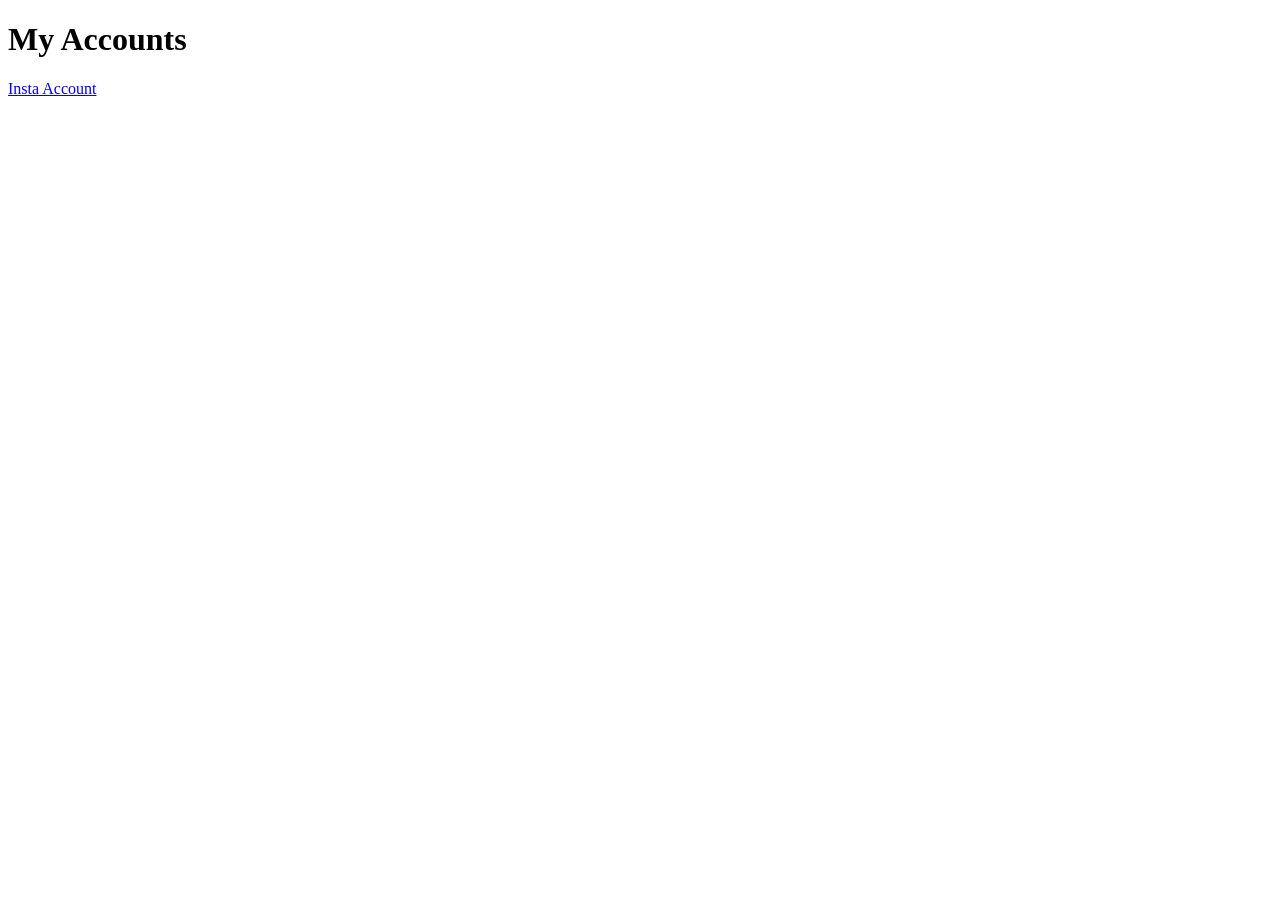
<file: index.html>
<!DOCTYPE html>
<html lang="en">
<head>
    <meta charset="UTF-8">
    <meta name="viewport" content="width=device-width, initial-scale=1.0">
    <title>My Accounts-By Jamil bhuyan</title>
</head>
<body>
    <h1>My Accounts</h1>
<P>
   <a target="_blank" href="https://www.instagram.com/jamilbhuyan999">Insta Account</a>
</P>

</body>
</html>
</file>
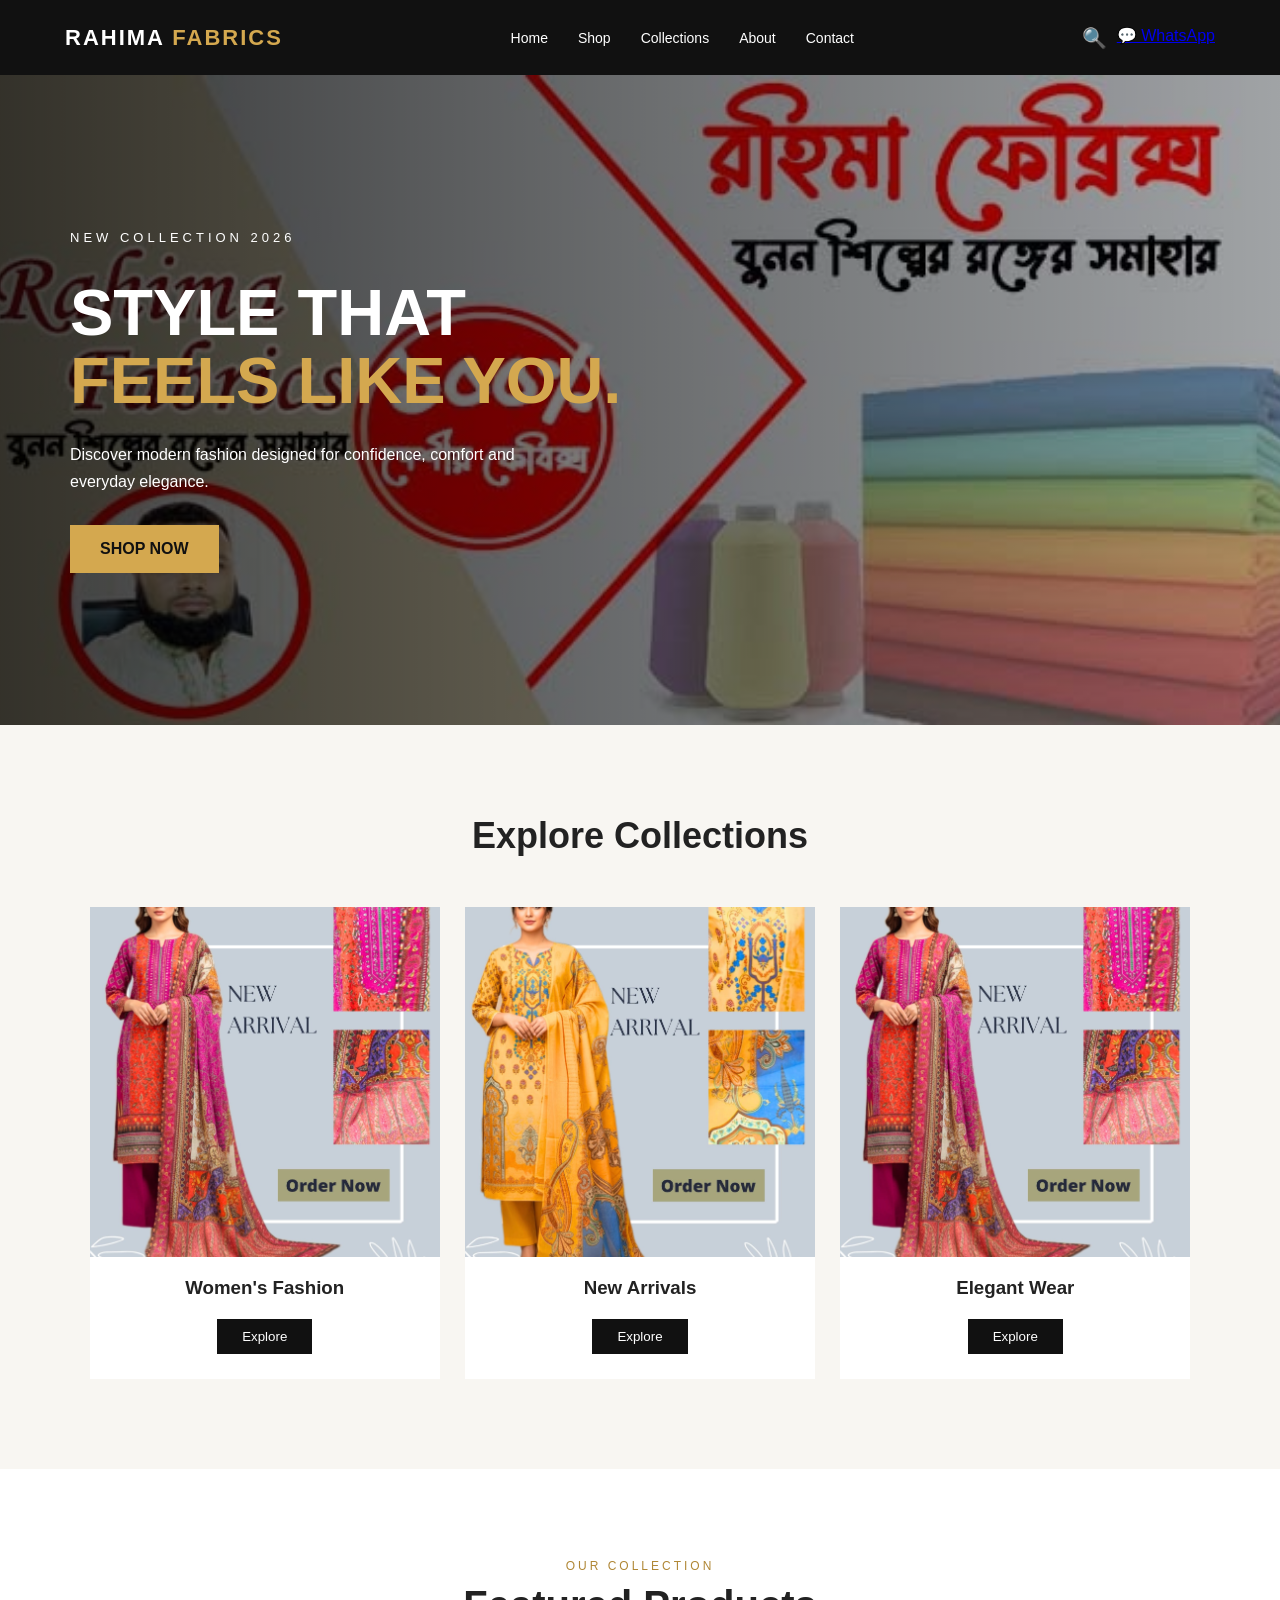
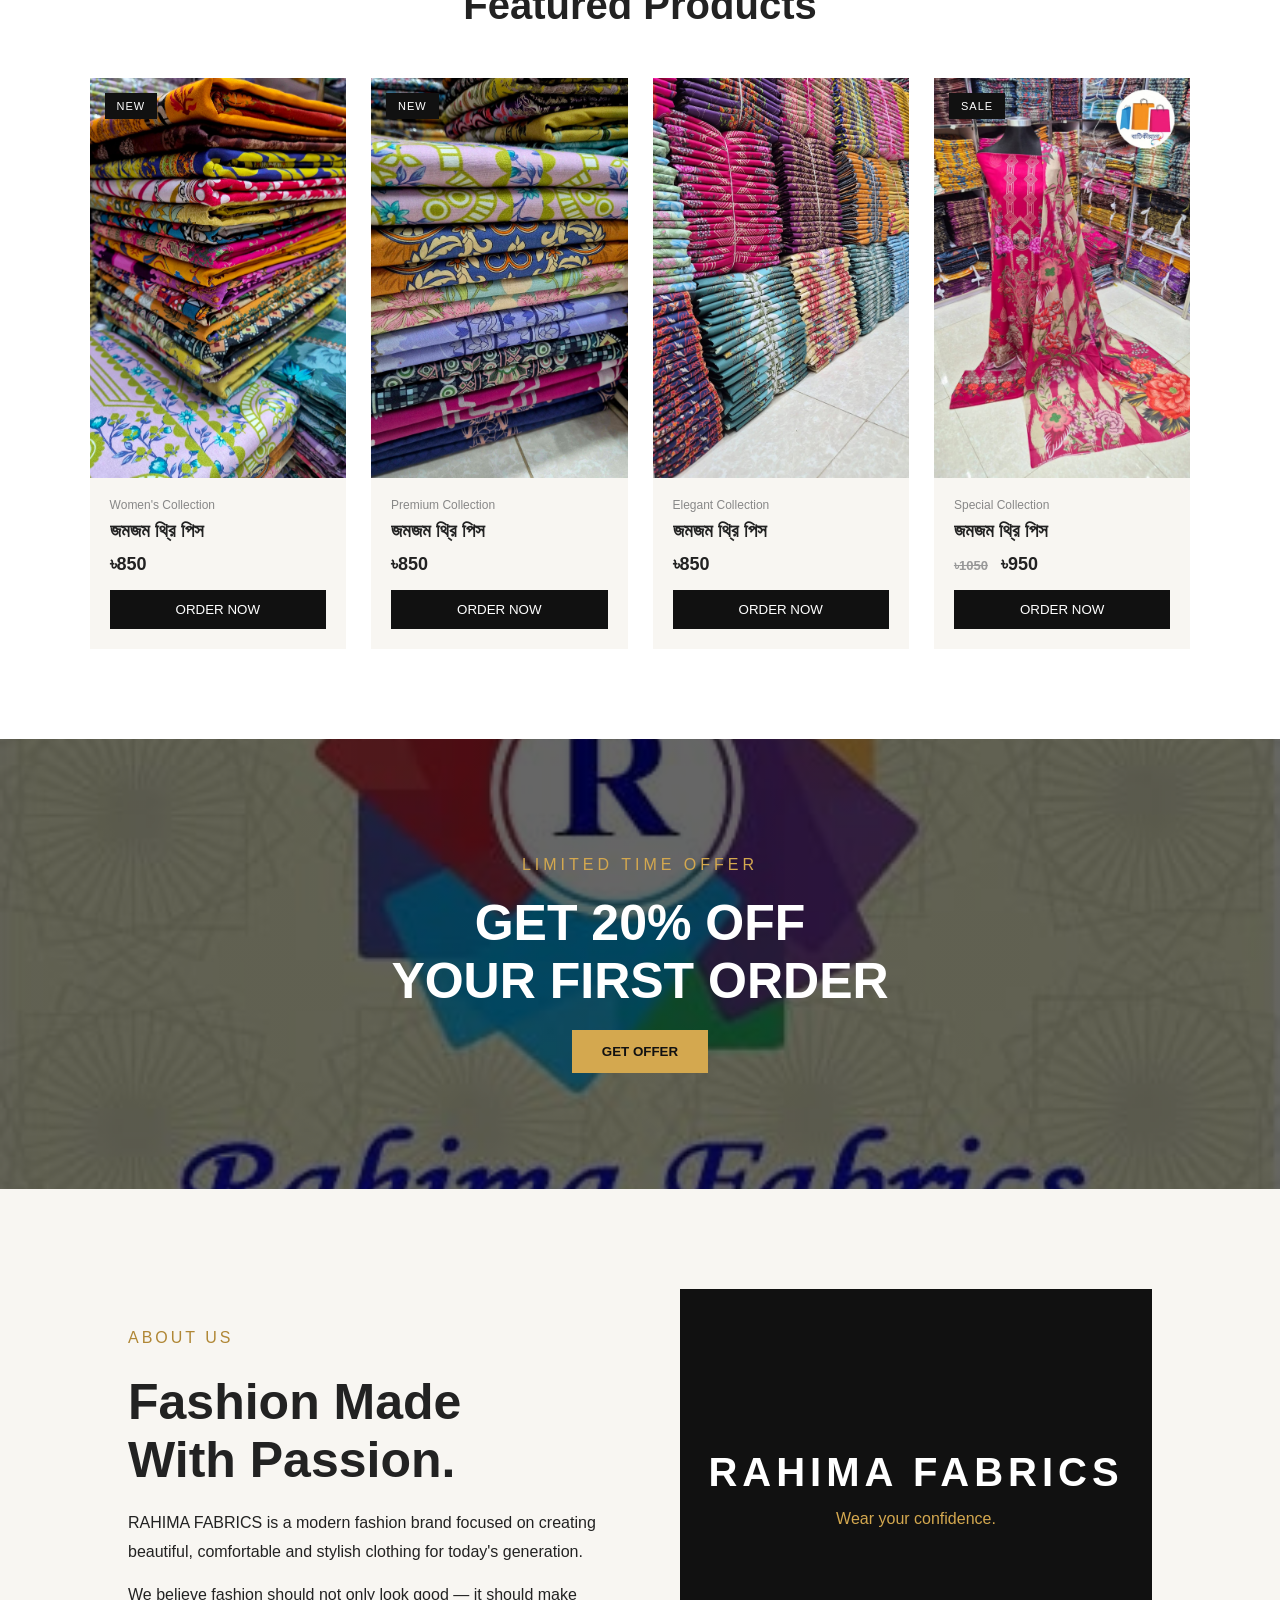
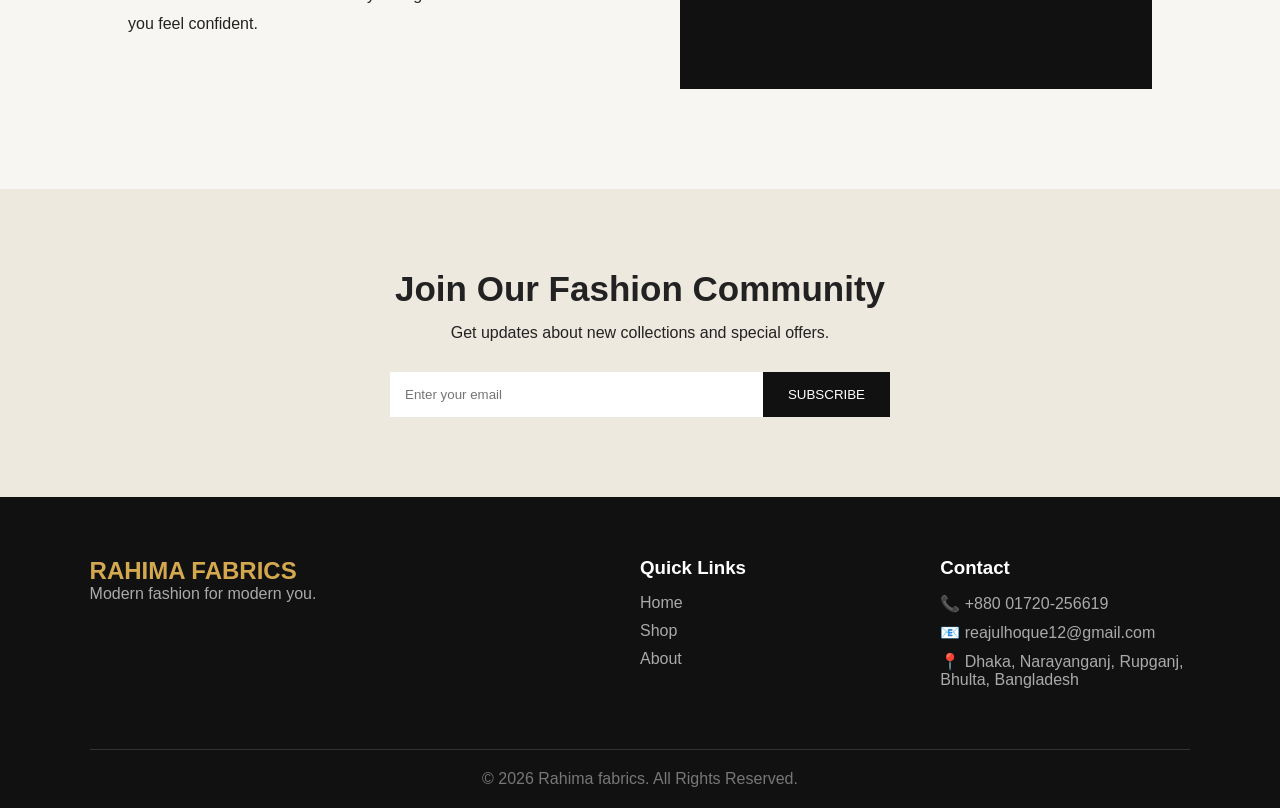
<file: ppy/index.html>
<!DOCTYPE html>
<html lang="en">
<head>
    <meta charset="UTF-8">
    <meta name="viewport" content="width=device-width, initial-scale=1.0">

    <title>RAHIMA FABRICS | Fashion Store</title>

    <link rel="stylesheet" href="style.css">
</head>

<body>

    <!-- NAVBAR -->
    <header>
        <nav class="navbar">

            <div class="logo">
                RAHIMA <span>FABRICS</span>
            </div>

            <ul class="nav-links">
                <li><a href="#home">Home</a></li>
                <li><a href="#shop">Shop</a></li>
                <li><a href="#collections">Collections</a></li>
                <li><a href="#about">About</a></li>
                <li><a href="#contact">Contact</a></li>
            </ul>

            <div class="nav-icons">
                <button onclick="searchProduct()">🔍</button>
               <a
    href="https://wa.me/8801920613733?text=Hello%20RAHIMA%20FABRICS!%20I%20want%20to%20place%20an%20order."
    target="_blank"
    class="whatsapp-button"
>
    💬 WhatsApp
</a>
            </div>

        </nav>
    </header>


    <!-- HERO SECTION -->
    <section id="home" class="hero">

        <div class="hero-content">

            <p class="small-title">NEW COLLECTION 2026</p>

            <h1>
                STYLE THAT
                <br>
                <span>FEELS LIKE YOU.</span>
            </h1>

            <p>
                Discover modern fashion designed for confidence,
                comfort and everyday elegance.
            </p>

            <a <a
    href="https://wa.me/8801920613733?text=Hi!%20I%20want%20to%20shop%20from%20your%20website."
    target="_blank"
    class="hero-button"
>
    SHOP NOW
</a>
            </a>

        </div>

    </section>


    <!-- CATEGORIES -->
    <section id="collections" class="categories">

        <h2>Explore Collections</h2>

        <div class="category-container">

            <div class="category">
                <div class="category-image women"></div>
                <h3>Women's Fashion</h3>
                <button>Explore</button>
            </div>

            <div class="category">
                <div class="category-image new"></div>
                <h3>New Arrivals</h3>
                <button>Explore</button>
            </div>

            <div class="category">
                <div class="category-image traditional"></div>
                <h3>Elegant Wear</h3>
                <button>Explore</button>
            </div>

        </div>

    </section>


    <!-- PRODUCTS -->
    <section id="shop" class="shop">

        <div class="section-heading">
            <p>OUR COLLECTION</p>
            <h2>Featured Products</h2>
        </div>

        <div class="product-grid">

            <!-- PRODUCT 1 -->
            <div class="product-card">

                <div class="product-image image1">
                    <span class="sale">NEW</span>
                </div>

                <div class="product-info">
                    <p>Women's Collection</p>
                    <h3> জমজম থ্রি পিস</h3>

                    <div class="price">
                        ৳850
                    </div>
<button onclick="orderNow('জমজম থ্রি পিস', 850)">
    ORDER NOW
</button>
                </div>

            </div>


            <!-- PRODUCT 2 -->
            <div class="product-card">

                <div class="product-image image2">
                    <span class="sale">NEW</span>
                </div>

                <div class="product-info">
                    <p>Premium Collection</p>
                    <h3> জমজম থ্রি পিস</h3>

                    <div class="price">
                        ৳850
                    </div>

                    <button onclick="orderNow('জমজম থ্রি পিস', 850)">  ORDER NOW</button>
                </div>

            </div>


            <!-- PRODUCT 3 -->
            <div class="product-card">

                <div class="product-image image3"></div>

                <div class="product-info">
                    <p>Elegant Collection</p>
                    <h3> জমজম থ্রি পিস</h3>

                    <div class="price">
                        ৳850
                    </div>

                    <button onclick="orderNow('জমজম থ্রি পিস', 850)">
    ORDER NOW
</button>
                </div>

            </div>


            <!-- PRODUCT 4 -->
            <div class="product-card">

                <div class="product-image image4">
                    <span class="sale">SALE</span>
                </div>

                <div class="product-info">
                    <p>Special Collection</p>
                    <h3>জমজম থ্রি পিস</h3>

                    <div class="price">
                        <del>৳1050</del>
                        ৳950
                    </div>

                   <button onclick="orderNow('জমজম থ্রি পিস', 950)">
    ORDER NOW
</button>
                </div>

            </div>

        </div>

    </section>


    <!-- PROMOTION -->
    <section class="promotion">

        <div>
            <p>LIMITED TIME OFFER</p>

            <h2>
                GET 20% OFF
                <br>
                YOUR FIRST ORDER
            </h2>

            <button onclick="subscribe()">
                GET OFFER
            </button>
        </div>

    </section>


    <!-- ABOUT -->
    <section id="about" class="about">

        <div class="about-text">

            <p>ABOUT US</p>

            <h2>
                Fashion Made
                <br>
                With Passion.
            </h2>

            <p>
                RAHIMA FABRICS is a modern fashion brand focused on
                creating beautiful, comfortable and stylish clothing
                for today's generation.
            </p>

            <p>
                We believe fashion should not only look good —
                it should make you feel confident.
            </p>

        </div>

        <div class="about-box">
            <h3>RAHIMA FABRICS</h3>
            <p>Wear your confidence.</p>
        </div>

    </section>


    <!-- NEWSLETTER -->
    <section class="newsletter">

        <h2>Join Our Fashion Community</h2>

        <p>
            Get updates about new collections and special offers.
        </p>

        <div class="email-box">

            <input
                type="email"
                id="email"
                placeholder="Enter your email"
            >

            <button onclick="subscribe()">
                SUBSCRIBE
            </button>

        </div>

    </section>


    <!-- FOOTER -->
    <footer id="contact">

        <div class="footer-content">

            <div>
                <h2>RAHIMA FABRICS</h2>
                <p>Modern fashion for modern you.</p>
            </div>

            <div>
                <h3>Quick Links</h3>
                <a href="#home">Home</a>
                <a href="#shop">Shop</a>
                <a href="#about">About</a>
            </div>

            <div>
                <h3>Contact</h3>
                <p>📞 +880 01720-256619</p>
                <p>📧 reajulhoque12@gmail.com</p>
                <p>📍 Dhaka, Narayanganj, Rupganj, Bhulta, Bangladesh</p>
            </div>

        </div>

        <div class="copyright">
            © 2026 Rahima fabrics. All Rights Reserved.
        </div>

    </footer>


    <script src="script.js"></script>

</body>
</html>
</file>
<file: ppy/style.css>
* {
    margin: 0;
    padding: 0;
    box-sizing: border-box;
}

html {
    scroll-behavior: smooth;
}

body {
    font-family: Arial, Helvetica, sans-serif;
    background: #f8f6f2;
    color: #222;
}


/* ================= NAVBAR ================= */

header {
    background: #111;
    position: sticky;
    top: 0;
    z-index: 1000;
}

.navbar {
    max-width: 1200px;
    margin: auto;

    height: 75px;

    display: flex;
    align-items: center;
    justify-content: space-between;

    padding: 0 25px;
}

.logo {
    color: white;
    font-size: 22px;
    font-weight: bold;
    letter-spacing: 2px;
}

.logo span {
    color: #d4a84f;
}

.nav-links {
    list-style: none;

    display: flex;
    gap: 30px;
}

.nav-links a {
    color: white;
    text-decoration: none;
    font-size: 14px;
}

.nav-links a:hover {
    color: #d4a84f;
}

.nav-icons {
    display: flex;
    gap: 10px;
}

.nav-icons button {
    background: transparent;
    border: none;
    color: white;
    font-size: 20px;
    cursor: pointer;
}


/* ================= HERO ================= */

.hero {
    height: 650px;

    display: flex;
    align-items: center;

    background:
        linear-gradient(
            90deg,
            rgba(0,0,0,.75),
            rgba(0,0,0,.25)
        ),
        url(b.jpg);

    background-size: cover;
    background-position: center;
}

.hero-content {
    max-width: 1200px;
    width: 100%;
    margin: auto;

    padding: 30px;

    color: white;
}

.small-title {
    letter-spacing: 4px;
    font-size: 13px;
    margin-bottom: 20px;
}

.hero h1 {
    font-size: 65px;
    line-height: 1.05;
    margin-bottom: 25px;
}

.hero h1 span {
    color: #d4a84f;
}

.hero p {
    max-width: 500px;
    line-height: 1.7;
    margin-bottom: 30px;
}

.hero-button {
    display: inline-block;

    padding: 15px 30px;

    background: #d4a84f;
    color: #111;

    text-decoration: none;
    font-weight: bold;

    transition: .3s;
}

.hero-button:hover {
    background: white;
}


/* ================= CATEGORIES ================= */

.categories {
    padding: 90px 7%;
    text-align: center;
}

.categories h2 {
    font-size: 36px;
    margin-bottom: 50px;
}

.category-container {
    display: grid;
    grid-template-columns: repeat(3, 1fr);
    gap: 25px;
}

.category {
    background: white;
    padding-bottom: 25px;
}

.category-image {
    height: 350px;
    background-size: cover;
    background-position: center;
}

.women {
    background-image:
        url(n\ \(1\).jpg);
}

.new {
    background-image:
        url(n\(2\).jpg);
}

.traditional {
    background-image:
        url(n\(3\).jpg);
}

.category h3 {
    margin: 20px 0;
}

.category button {
    padding: 10px 25px;
    background: #111;
    color: white;
    border: none;
    cursor: pointer;
}


/* ================= SHOP ================= */

.shop {
    padding: 90px 7%;
    background: white;
}

.section-heading {
    text-align: center;
    margin-bottom: 50px;
}

.section-heading p {
    color: #b08735;
    letter-spacing: 3px;
    font-size: 12px;
}

.section-heading h2 {
    font-size: 40px;
    margin-top: 10px;
}

.product-grid {
    display: grid;

    grid-template-columns:
        repeat(4, 1fr);

    gap: 25px;
}

.product-card {
    background: #f8f6f2;
}

.product-image {
    height: 400px;

    background-size: cover;
    background-position: center;

    position: relative;
}

.image1 {
    background-image:
        url(m\(1\).jpg);
}

.image2 {
    background-image:
        url(m\(2\).jpg);
}

.image3 {
    background-image:
        url(m\(3\).jpg);
}

.image4 {
    background-image:
        url(m\(4\).jpg);
}

.sale {
    position: absolute;

    top: 15px;
    left: 15px;

    background: #111;
    color: white;

    padding: 7px 12px;

    font-size: 11px;
    letter-spacing: 1px;
}

.product-info {
    padding: 20px;
}

.product-info p {
    color: #888;
    font-size: 12px;
}

.product-info h3 {
    margin: 8px 0 12px;
}

.price {
    font-size: 18px;
    font-weight: bold;
    margin-bottom: 15px;
}

.price del {
    color: #999;
    font-size: 13px;
    margin-right: 8px;
}

.product-info button {
    width: 100%;

    padding: 12px;

    border: none;
    background: #111;
    color: white;

    cursor: pointer;

    transition: .3s;
}

.product-info button:hover {
    background: #d4a84f;
    color: #111;
}


/* ================= PROMOTION ================= */

.promotion {
    min-height: 450px;

    display: flex;
    align-items: center;
    justify-content: center;

    text-align: center;

    background:
        linear-gradient(
            rgba(0,0,0,.6),
            rgba(0,0,0,.6)
        ),
        url(c.jpg);

    background-size: cover;
    background-position: center;

    color: white;
}

.promotion p {
    letter-spacing: 4px;
    color: #d4a84f;
}

.promotion h2 {
    font-size: 50px;
    margin: 20px 0;
}

.promotion button {
    padding: 14px 30px;

    border: none;

    background: #d4a84f;
    color: #111;

    font-weight: bold;

    cursor: pointer;
}


/* ================= ABOUT ================= */

.about {
    padding: 100px 10%;

    display: grid;
    grid-template-columns: 1fr 1fr;

    gap: 80px;

    align-items: center;
}

.about-text > p:first-child {
    color: #b08735;
    letter-spacing: 3px;
}

.about h2 {
    font-size: 50px;
    margin: 20px 0;
}

.about-text p {
    line-height: 1.8;
    margin-bottom: 15px;
}

.about-box {
    height: 400px;

    display: flex;
    flex-direction: column;

    align-items: center;
    justify-content: center;

    background: #111;
    color: white;

    text-align: center;
}

.about-box h3 {
    font-size: 40px;
    letter-spacing: 5px;
}

.about-box p {
    color: #d4a84f;
    margin-top: 15px;
}


/* ================= NEWSLETTER ================= */

.newsletter {
    text-align: center;
    padding: 80px 20px;

    background: #eee9df;
}

.newsletter h2 {
    font-size: 35px;
}

.newsletter p {
    margin: 15px 0 30px;
}

.email-box {
    max-width: 500px;
    margin: auto;

    display: flex;
}

.email-box input {
    flex: 1;

    padding: 15px;

    border: none;
    outline: none;
}

.email-box button {
    padding: 15px 25px;

    border: none;

    background: #111;
    color: white;

    cursor: pointer;
}


/* ================= FOOTER ================= */

footer {
    background: #111;
    color: white;

    padding: 60px 7% 20px;
}

.footer-content {
    display: grid;

    grid-template-columns:
        2fr 1fr 1fr;

    gap: 50px;
}

.footer-content h2 {
    color: #d4a84f;
}

.footer-content h3 {
    margin-bottom: 15px;
}

.footer-content a {
    display: block;

    color: #aaa;

    text-decoration: none;

    margin-bottom: 10px;
}

.footer-content p {
    color: #aaa;
    margin-bottom: 10px;
}

.copyright {
    border-top: 1px solid #333;

    text-align: center;

    margin-top: 50px;
    padding-top: 20px;

    color: #777;
}


/* ================= MOBILE ================= */

@media (max-width: 900px) {

    .nav-links {
        display: none;
    }

    .hero h1 {
        font-size: 45px;
    }

    .category-container {
        grid-template-columns: 1fr;
    }

    .product-grid {
        grid-template-columns:
            repeat(2, 1fr);
    }

    .about {
        grid-template-columns: 1fr;
    }

    .footer-content {
        grid-template-columns: 1fr;
    }
}


@media (max-width: 600px) {

    .product-grid {
        grid-template-columns: 1fr;
    }

    .hero {
        height: 550px;
    }

    .hero h1 {
        font-size: 38px;
    }

    .promotion h2 {
        font-size: 35px;
    }

    .email-box {
        flex-direction: column;
        gap: 10px;
    }
}
</file>
